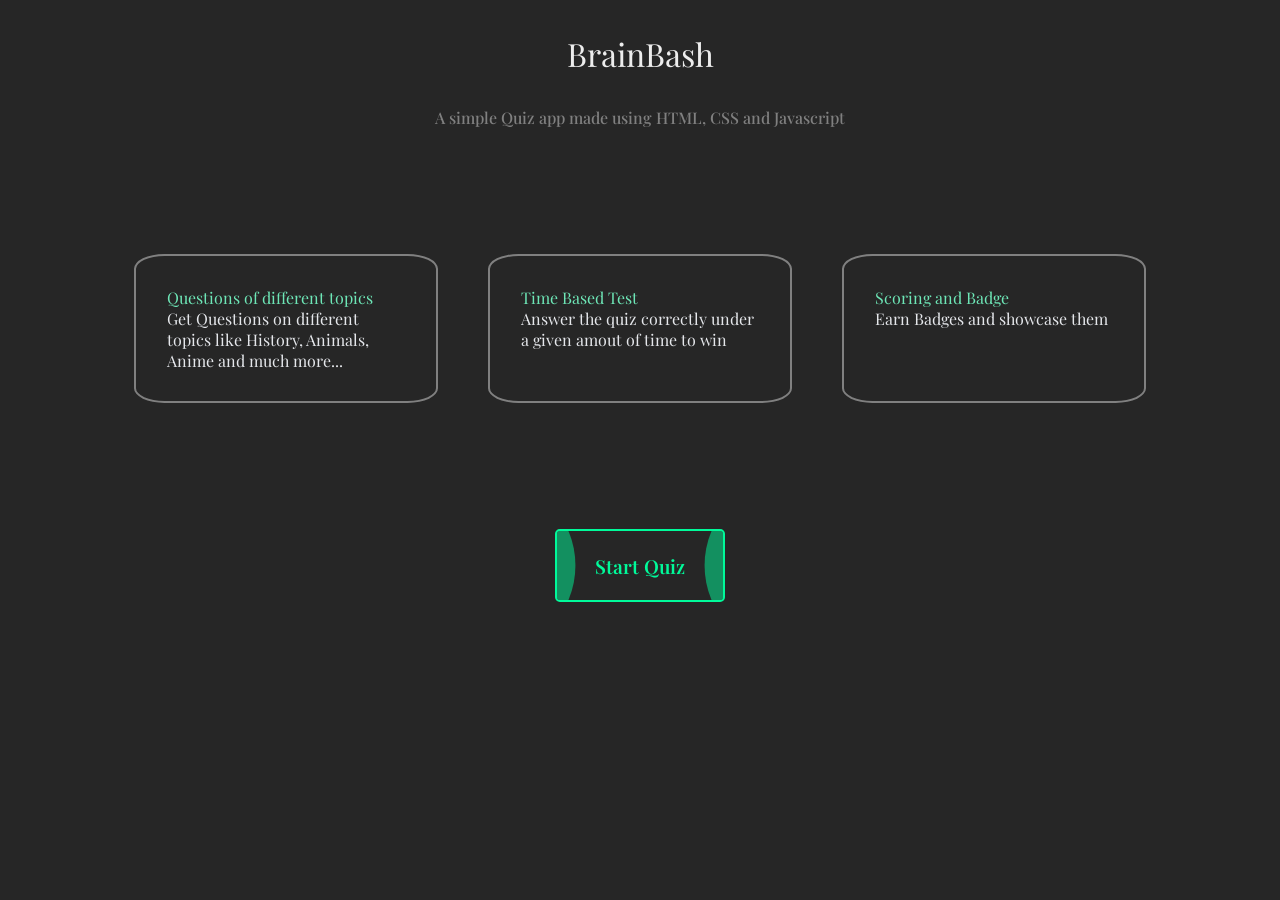
<file: index.html>
<!DOCTYPE html>
<html lang="en">
<head>
    <meta charset="UTF-8">
    <meta name="viewport" content="width=device-width, initial-scale=1.0">
    <title>Quiz App</title>
    <link rel="stylesheet" href="style.css">
    <style>
        @import url('https://fonts.googleapis.com/css2?family=Bowlby+One&family=Bricolage+Grotesque:opsz,wght@12..96,200..800&family=DM+Sans:ital,opsz,wght@0,9..40,100..1000;1,9..40,100..1000&family=Playfair+Display:ital,wght@0,400..900;1,400..900&display=swap');
    </style>

</head>
<body>
    <section class="heading">
        <p>BrainBash</p>
    </section>

    <section class="introduction">
        <p class="intro">A simple Quiz app made using HTML, CSS and Javascript</p>
    </section>

    <section class="features">
        <div class="feature1">
            <span id="feature-list1">Questions of different topics</span> <br>
            <span class="desc">Get Questions on different topics like <span id="one">History</span>, <span id="two">Animals</span>, <span id="three">Anime</span> and much more...</span>
        </div>
        <div class="feature2">
            <span id="feature-list1">Time Based Test</span> <br>
            <span class="desc">Answer the quiz correctly under a given amout of time to win</span>
        </div>
        <div class="feature3">
            <span id="feature-list1">Scoring and Badge</span> <br>
            <span class="desc">Earn Badges and showcase them</span>
        </div>
    </section>

    <section class="main">
        <button class="start-button" onclick="location.href='topic-selection.html'"><p>Start Quiz</p></button>
    </section>
</body>
<script src="quiz.js"></script>
</html>
</file>
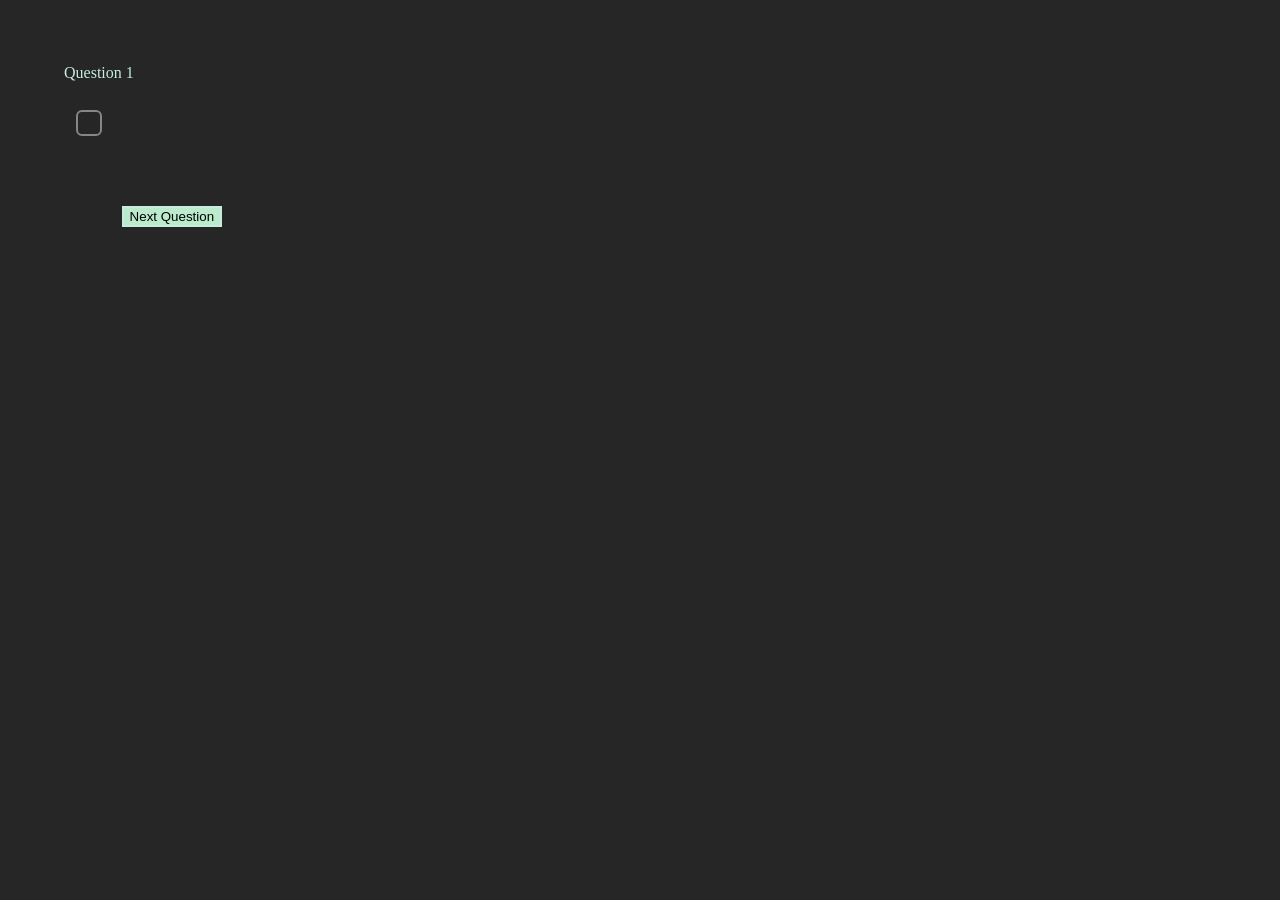
<file: quiz.html>
<!DOCTYPE html>
<html lang="en">
<head>
    <meta charset="UTF-8">
    <meta name="viewport" content="width=device-width, initial-scale=1.0">
    <title>Questions</title>
    <link rel="stylesheet" href="quiz.css">
    
</head>
<body>
    <div class="questions">
        <p class="heading">Question <span class="number">1</span></p>
        <p class="question"></p>


    <div class="checkbox-examples">
         <input type="checkbox" id="check1">
            <label for="check1" class="checkmark-style">
                <span class="check-box"></span>
                <span class="label-text"></span>
            </label>
           
        

</div>


    </div>

<div class="next">
    <button id="next">Next Question</button>
</div>

    <script type="module" src="quiz.js"></script>
</body>
</html>
</file>
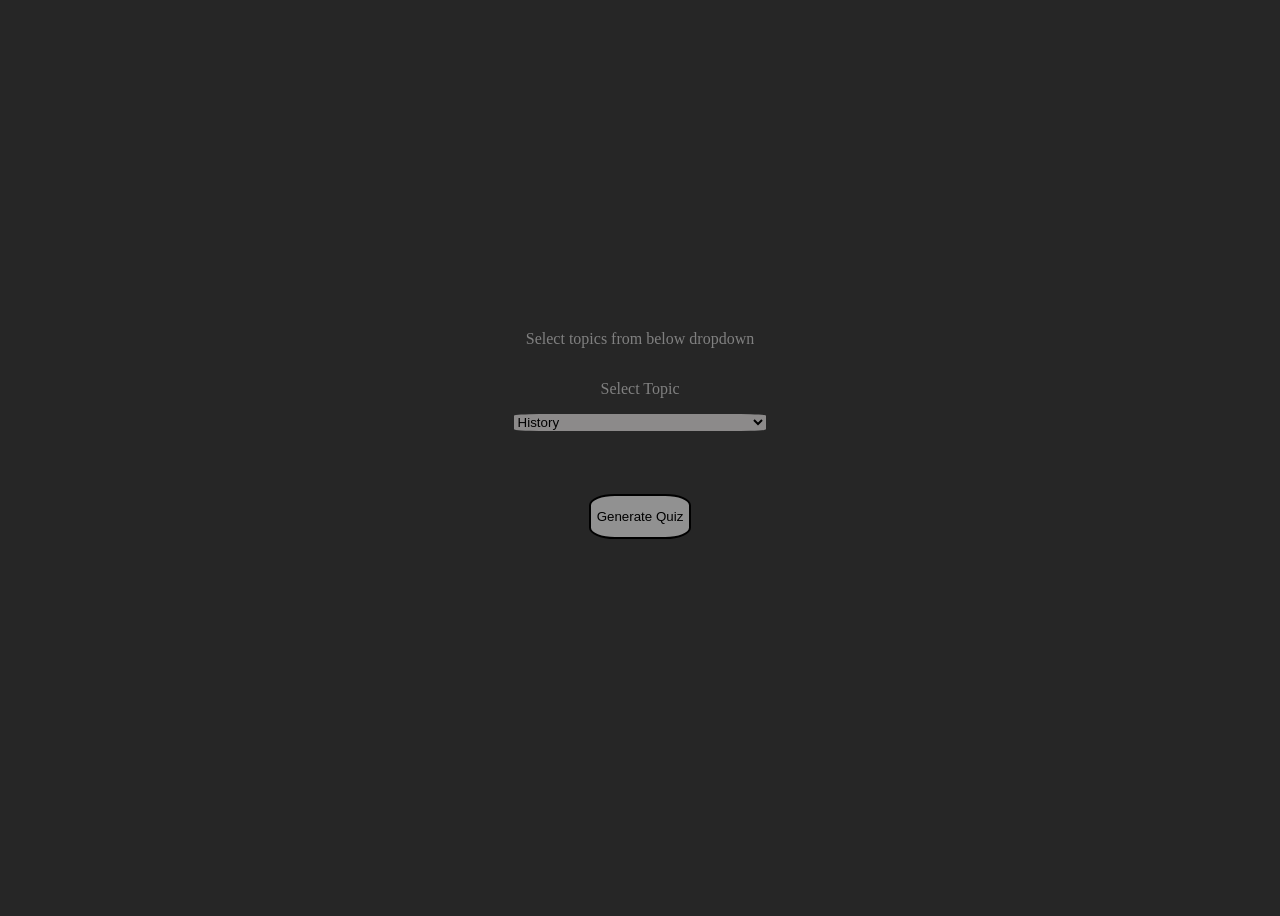
<file: topic-selection.html>
<!DOCTYPE html>
<html lang="en">
<head>
    <meta charset="UTF-8">
    <meta name="viewport" content="width=device-width, initial-scale=1.0">
    <title>Topic Selection Page</title>
    <link rel="stylesheet" href="topic-selection.css">
</head>
<body>
    <section class="selection-of-topic">
        <p class="intro">Select topics from below dropdown</p>
        <p class="topic-select">Select Topic</p>

        <select id="dropdown">
            <option value="volvo">General Knowledge</option>
            <option value="saab" selected>History</option>
            <option value="mercedes">Geography</option>
            <option value="audi">Music</option>
            <option value="audi"> Art</option>
            <option value="audi">Gadgets</option>
            <option value="audi">Video Games</option>
            <option value="audi">Maths</option>
            <option value="audi">Computers</option>
        </select>
        <!-- <button id="generate" onclick="location.href='quiz.html'">Generate Quiz</button> -->
         <button id="generate">Generate Quiz</button>
    </section>
</body>
<script type="module" src="topic-selection.js"></script>
<script src="quiz.js"></script>
</html>
</file>
<file: style.css>
body 
{
    font-family: "Playfair Display", serif;
    font-optical-sizing: auto;
    /* font-weight: 400; */
    font-style: normal;
    background-color: rgb(38, 38, 38);
}
.intro
{
    text-align: center;
    color: grey;
    font-weight: 500;
}
.heading
{
    text-align: center;
    font-family: "Playfair Display", serif;
    color: rgb(237, 237, 237);
    font-size: xx-large;
}
.features
{
    display: grid;
    grid-template-columns: 1fr 1fr 1fr;
    column-gap: 5%;
    margin: 10%;
}
.feature1,.feature2,.feature3 
{
    border: 2px solid grey;
    padding: 10%;
    border-radius: 10%;
}
#feature-list1
{
color: #6EE7B7;
margin-bottom: 5%;
}
.desc
{
    color:  #E5E7EB;
}
.main
{
    display:flex;
    flex-direction: row;
    justify-content: center;
}
.start-button
{
    border: none;
    border-radius: 25%;
    cursor: pointer;
}

/* From Uiverse.io by Randdose */ 
.start-button {
  all: unset;
  display: flex;
  align-items: center;
  position: relative;
  padding: 0.1em 2em;
  border: mediumspringgreen solid 0.15em;
  border-radius: 0.25em;
  color: mediumspringgreen;
  font-size: 1.2em;
  font-weight: 600;
  cursor: pointer;
  overflow: hidden;
  transition: border 300ms, color 300ms;
  user-select: none;
}

.start-button p {
  z-index: 1;
}

.start-button:hover {
  color: #212121;
}

.start-button:active {
  border-color: teal;
}

.start-button::after, .start-button::before {
  content: "";
  position: absolute;
  width: 9em;
  aspect-ratio: 1;
  background: mediumspringgreen;
  opacity: 50%;
  border-radius: 50%;
  transition: transform 500ms, background 300ms;
}

.start-button::before {
  left: 0;
  transform: translateX(-8em);
}

.start-button::after {
  right: 0;
  transform: translateX(8em);
}

.start-button:hover:before {
  transform: translateX(-1em);
}

.start-button:hover:after {
  transform: translateX(1em);
}

.start-button:active:before,
.start-button:active:after {
  background: teal;
}


/*===========hover and all==========*/
.feature1:hover ,.feature2:hover ,.feature3:hover 
{
    cursor: pointer;
    box-shadow: 3px 3px 3px rgb(71, 70, 70);
    transition: ease-in 0.3s;
}
/*=========RESPONSIVE============*/
@media screen and (max-width: 768px) /*MOBILE DEVICES*/ 
{
.intro 
{
    text-align: center;
}
.features
{
    display: grid;
    grid-template-columns: 1fr;
    row-gap: 5%;
    margin: 10%;
}
.feature1:hover ,.feature2:hover ,.feature3:hover 
{
    cursor: pointer;
    box-shadow: 3px 3px 3px rgb(71, 70, 70);
    transition: ease-in 0.3s;
}
.start-button{
height: 2em;
margin: 2em;
text-align: center;
}
}
</file>
<file: quiz.css>
body 
{
    font-family: "Playfair Display", serif;
    font-optical-sizing: auto;
    /* font-weight: 400; */
    font-style: normal;
    background-color: rgb(38, 38, 38);
    color: rgb(197, 237, 221);
    margin: 5%;
}

.checkbox-examples {
    display: flex;
    flex-direction: column;
    gap: 16px;
}

/* Hide default checkbox */
input[type="checkbox"] {
    display: none;
}



/* Style 3: Checkmark */
.checkmark-style {
    display: flex;
    align-items: center;
    cursor: pointer;
    user-select: none;
    padding: 12px;
    border-radius: 8px;
    transition: background 0.2s ease;
}

.checkmark-style:hover {
    background: #535455;
}

.checkmark-style .check-box {
    position: relative;
    width: 22px;
    height: 22px;
    border: 2px solid #868686;
    border-radius: 6px;
    margin-right: 12px;
    transition: all 0.3s ease;
}

.checkmark-style .check-box::after {
    content: '';
    position: absolute;
    left: 6px;
    top: 2px;
    width: 5px;
    height: 11px;
    border: solid white;
    border-width: 0 2.5px 2.5px 0;
    transform: rotate(45deg) scale(0);
    transition: all 0.3s cubic-bezier(0.68, -0.55, 0.265, 1.55);
}

input[type="checkbox"]:checked + .checkmark-style .check-box {
    background: #82e9a8;
    border-color: #a2e8b9;
}

input[type="checkbox"]:checked + .checkmark-style .check-box::after {
    transform: rotate(45deg) scale(1);
}

.next
{
    display:flex;
    flex-direction: row; 
    margin: 5%;
}
.next>button
{
    border:2px solid rgb(197, 237, 221);
    background-color: #bbeacc;
}
.next>button:hover
{
    border:2px solid rgb(197, 237, 221);
    background-color: #adeec4;
    cursor: pointer;
}
</file>
<file: topic-selection.css>
body 
{
    font-family: "Playfair Display", serif;
    font-optical-sizing: auto;
    /* font-weight: 400; */
    font-style: normal;
    background-color: rgb(38, 38, 38);
}
.topic-select,.intro
{
    color:grey;
}
.selection-of-topic
{
    display: flex;
    flex-direction: column;
    align-items: center;
}
select
{
    background-color: rgb(140, 138, 138);
    height: 10%;
    width: 20%;
    border: 0;
    border-radius: 10%;
}
select:hover
{
    cursor: pointer;
}
button
{
    margin: 5%;
    height:5vh;
    background-color: rgb(145, 145, 145);
    border: 2px solid black;
    border-radius: 25%;
}
button:hover
{
    cursor: pointer;
    background-color: rgb(101, 100, 100);
    transition: 1s ease;
}
section
{
     display: flex;
  justify-content: center; /* Centers horizontally */
  align-items: center;     /* Centers vertically */
  min-height: 100vh;       /* Takes full screen height */
}
</file>
